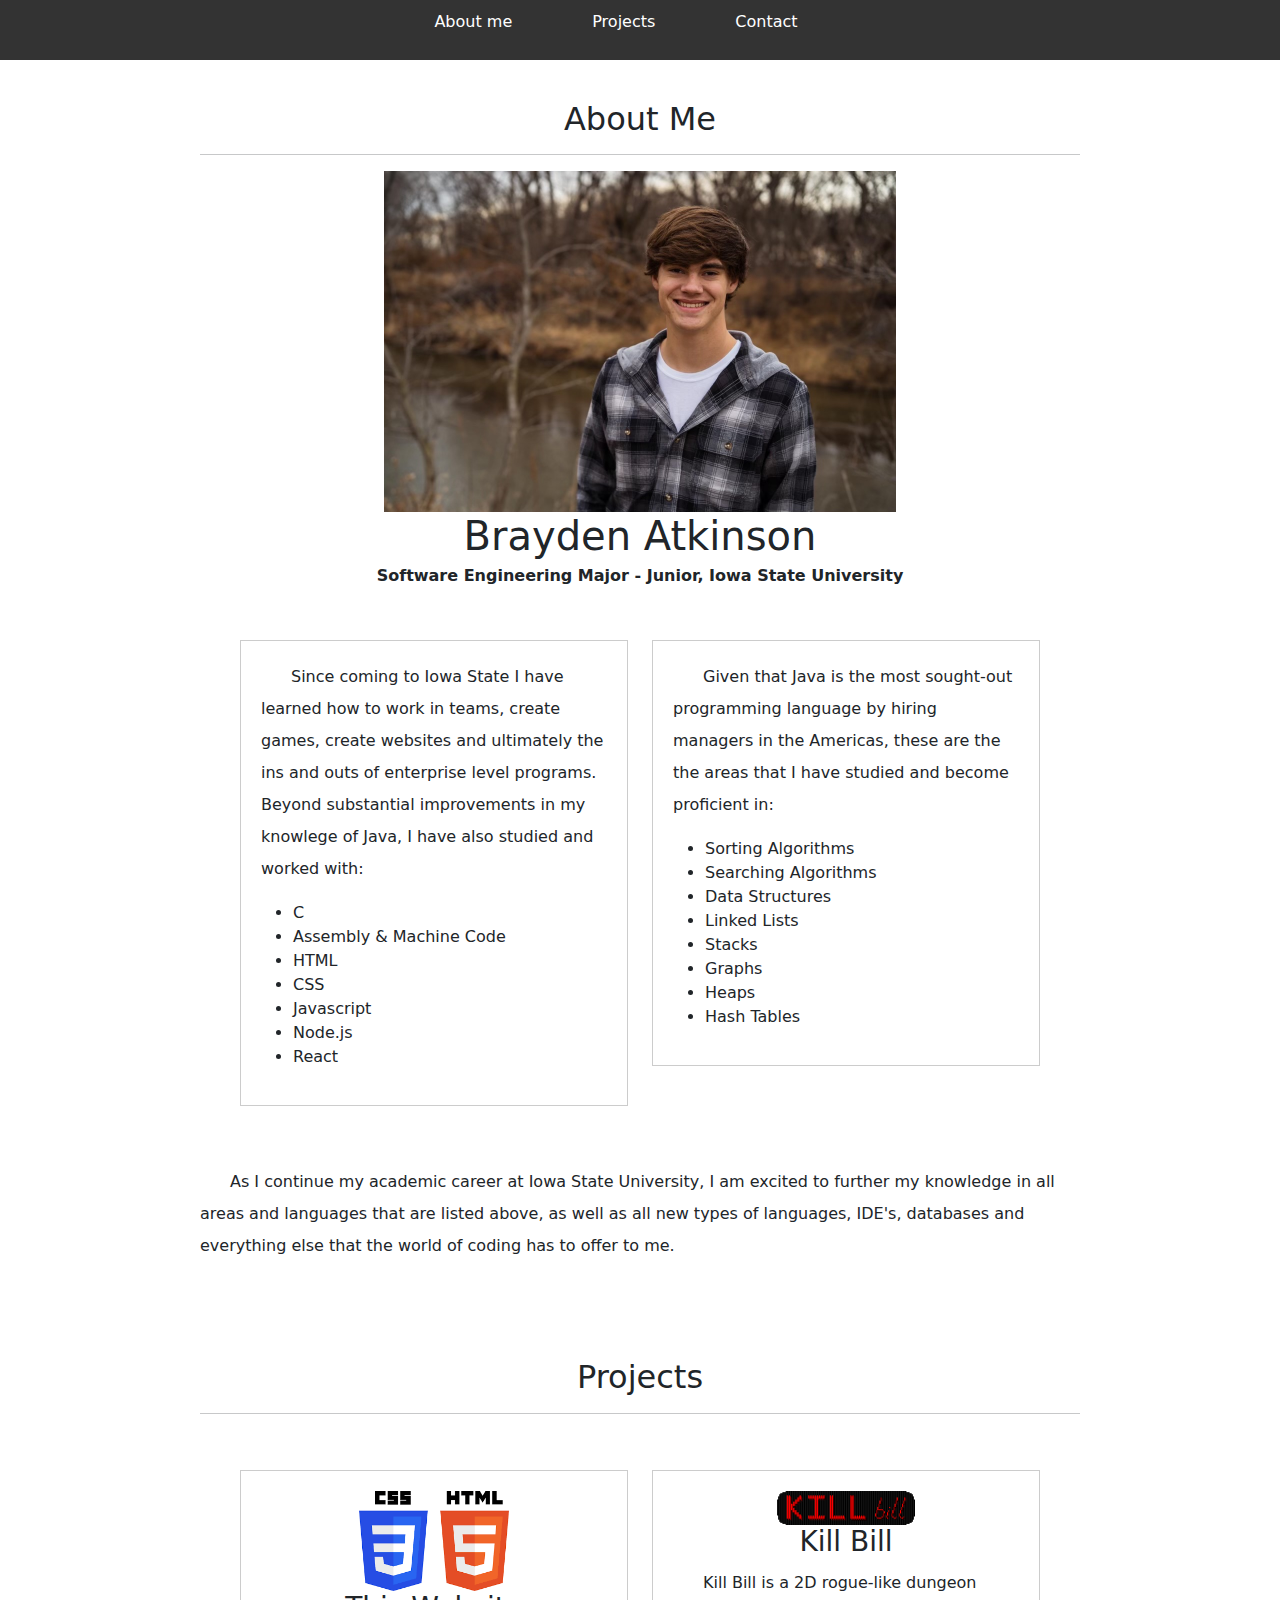
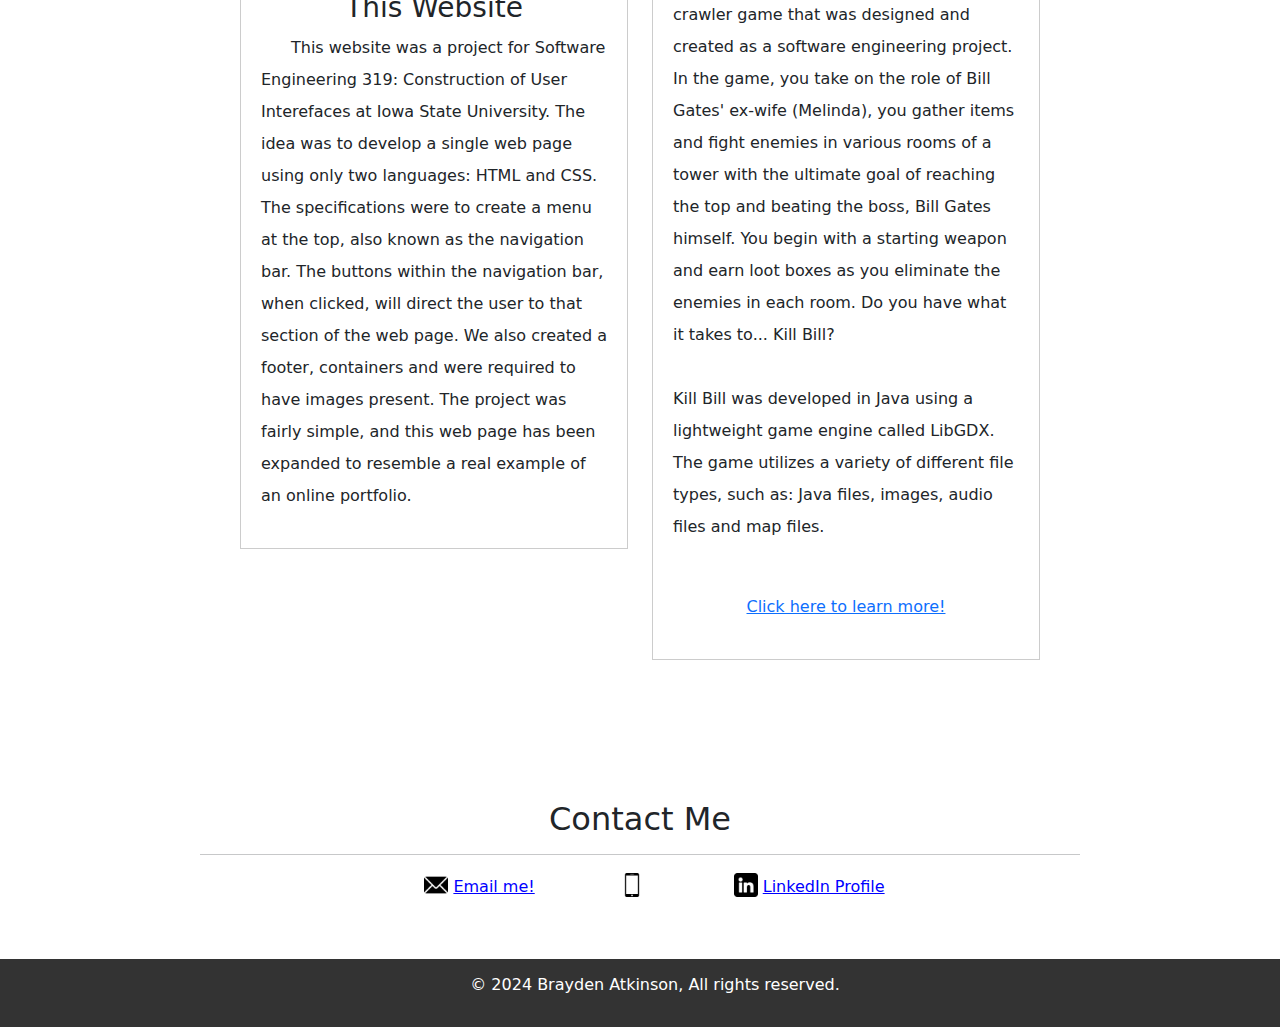
<file: index.html>
<!DOCTYPE html>
<html lang="en">
<head>
    <meta charset="UTF-8">
    <meta name="viewport" content="width=device-width, initial-scale=1.0">
    <link rel="stylesheet" href="./style.css">
    <link href="https://cdn.jsdelivr.net/npm/bootstrap@5.3.3/dist/css/bootstrap.min.css" rel="stylesheet" integrity="sha384-QWTKZyjpPEjISv5WaRU9OFeRpok6YctnYmDr5pNlyT2bRjXh0JMhjY6hW+ALEwIH" crossorigin="anonymous">
    <script src="https://cdn.jsdelivr.net/npm/bootstrap@5.3.3/dist/js/bootstrap.bundle.min.js" integrity="sha384-YvpcrYf0tY3lHB60NNkmXc5s9fDVZLESaAA55NDzOxhy9GkcIdslK1eN7N6jIeHz" crossorigin="anonymous"></script>
    <title>Brayden Atkinson - Portfolio</title>

    <style>
        .container {
            max-width: 960px;
            margin: 0 auto;
            padding: 40px;
        }

        .project {
            margin-bottom: 20px;
            border: 1px solid #ccc;
            padding: 20px;
        }

        .picture {
            width: 512px;
            height: 341px;
            display: block;
            margin-left: auto;
            margin-right: auto;
        }
    </style>
</head>

<body>
    <header>
        <nav>
            <ul>
                <li><a href="./index.html">About me</a></li>
                <li><a href="#projects">Projects</a></li>
                <li><a href="#contact">Contact</a></li>
                <li></li>
            </ul>
        </nav>
    </header>

    <section id="about">
        <div class="container">
            <h2 style="text-align: center;">About Me</h2>
            <hr>
            <div class="picture">
                <img src="./images/profilepicture.jpg" alt="Profile Photo">
            </div>
            <h1 style="text-align: center;">Brayden Atkinson</h1>
            <p style="text-align: center; text-indent: 0; line-height: 1;">
                <strong>Software Engineering Major - Junior, Iowa State University</strong>
            </p>
            <!-- <p>
                Before coming to college, I had very little knowledge of what the world of coding had to offer. I had a little experience
                in Java coding simple plugins for a multi-platform game called Minecraft, but nothing complex. I did, however, recognize
                my expanding interest in the details behind the code. This passion kept evolving throughout highschool and ultimately determined
                my college major.
            </p> -->
            <div class="container">
                <div class="row">
                    <div class="col-sm-6">
                        <div class="project">
                            <p>
                                Since coming to Iowa State I have learned how to work in teams, create games, create websites and ultimately
                                the ins and outs of enterprise level programs. Beyond substantial improvements in my knowlege of Java, I have also
                                studied and worked with:
                                <ul>
                                    <li>C</li>
                                    <li>Assembly & Machine Code</li>
                                    <li>HTML</li>
                                    <li>CSS</li>
                                    <li>Javascript</li>
                                    <li>Node.js</li>
                                    <li>React</li>
                                </ul>
                            </p>
                        </div>
                    </div>
                    <div class="col-sm-6">
                        <div class="project">
                            <p>
                                Given that Java is the most sought-out programming language by hiring managers in the Americas, these are the the areas
                                that I have studied and become proficient in:
                                <ul>
                                    <li>Sorting Algorithms</li>
                                    <li>Searching Algorithms</li>
                                    <li>Data Structures</li>
                                    <li>Linked Lists</li>
                                    <li>Stacks</li>
                                    <li>Graphs</li>
                                    <li>Heaps</li>
                                    <li>Hash Tables</li>
                                </ul>
                            </p>
                        </div>
                    </div>
                </div>
            </div>
            <p>
                As I continue my academic career at Iowa State University, I am excited to further my knowledge in all areas and languages
                that are listed above, as well as all new types of languages, IDE's, databases and everything else that the world of coding
                has to offer to me.
            </p>
        </div>
    </section>

    <section id="projects">
        <div class="container">
            <h2 style="text-align: center;">Projects</h2>
            <hr>
            <div class="container">
                <div class="row">
                    <div class="col-sm-6">
                        <div class="project">
                            <img src="./images/03_1_21_project1.png" alt="Project 1" class="center" width="150" height="100">
                            <h3 style="text-align: center;">This Website</h3>
                            <p>
                                This website was a project for Software Engineering 319: Construction of User Interefaces at Iowa State University.
                                The idea was to develop a single web page using only two languages: HTML and CSS. The specifications were to create
                                a menu at the top, also known as the navigation bar. The buttons within the navigation bar, when clicked, will direct
                                the user to that section of the web page. We also created a footer, containers and were required to have images present.
                                The project was fairly simple, and this web page has been expanded to resemble a real example of an online portfolio.
                            </p>
                        </div>
                    </div>
                    <div class="col-sm-6">
                        <div class="project">
                            <img src="./images/logo.png" alt="kill pill png" class="center" width="40%" height="40%">
                            <h3 style="text-align: center;">Kill Bill</h3>
                            <p>
                                Kill Bill is a 2D rogue-like dungeon crawler game that was designed and created as a software engineering project.
                                In the game, you take on the role of Bill Gates' ex-wife (Melinda), you gather items and fight enemies in various 
                                rooms of a tower with the ultimate goal of reaching the top and beating the boss, Bill Gates himself. You begin with 
                                a starting weapon and earn loot boxes as you eliminate the enemies in each room. Do you have what it takes to... Kill Bill?
                                <br><br>
                                Kill Bill was developed in Java using a lightweight game engine called LibGDX. The game utilizes a variety of different file
                                types, such as: Java files, images, audio files and map files.
                                <br><br>
                            </p>
                            <p style="text-align: center; text-indent: 0;"><a href="./additionalpages/killbill.html">Click here to learn more!</a></p>
                        </div>
                    </div>
                </div>
            </div>
        </div>
    </section>

    <section id="contact">
        <div class="container">
            <h2 style="text-align: center;">Contact Me</h2>
            <hr>
            <nav>
                <ul>
                    <li style="margin: 1px;"><img src="./images/email.png" alt="email logo" width="24px" height="24px"></li>
                    <li style="margin: 4px;"><a href="mailto:bma2026@iastate.edu" 
                        style="color: blue; text-decoration: underline;">Email me!</a></li>
                    <li></li>
                    <li style="margin: 1px;"><img src="./images/smartphone-call.png" alt="phone logo" width="24px" height="24px"></li>
                    <li style="margin: 4px;"></li>
                    <li></li>
                    <li style="margin: 1px;"><img src="./images/linkedin.png" alt="linkedinpin" width="24px" height="24px"></li>
                    <li style="margin: 4px"><a href="https://www.linkedin.com/in/brayden-atkinson-18523126b/" 
                        style="color: blue; text-decoration: underline;">LinkedIn Profile</a></li>
                </ul>
            </nav>
        </div>
    </section>

    <footer>
        <p>&copy; 2024 Brayden Atkinson, All rights reserved.</p>
    </footer>
</body>
</html>
</file>
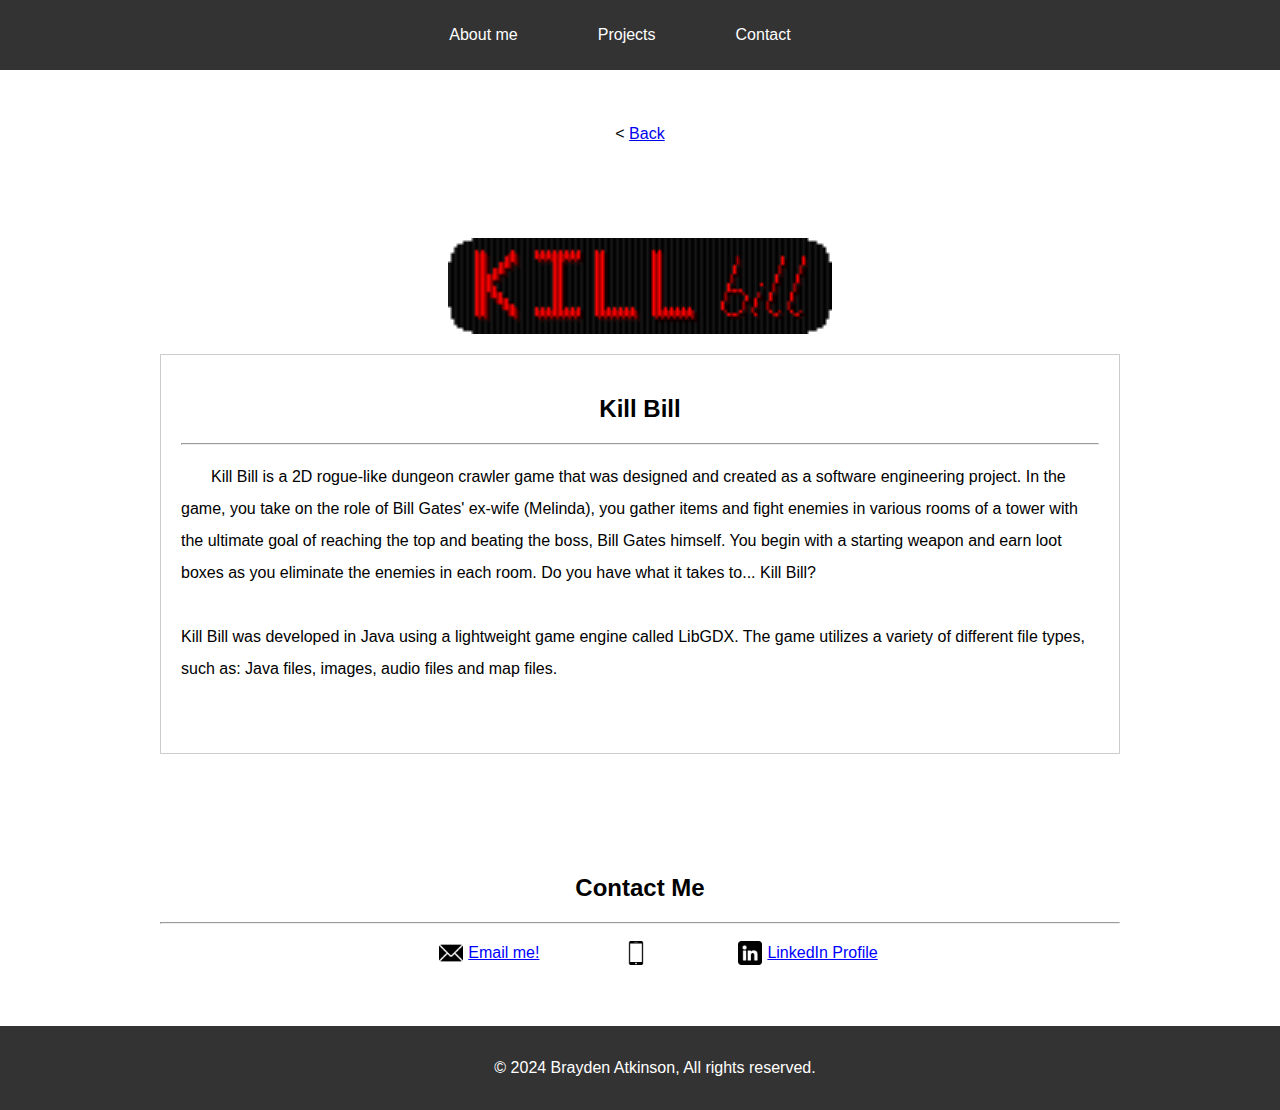
<file: additionalpages/killbill.html>
<!DOCTYPE html>
<html lang="en">
<head>
    <meta charset="UTF-8">
    <meta name="viewport" content="width=device-width, initial-scale=1.0">
    <link rel="stylesheet" href="../style.css">
    <title>Learn More: Kill Bill</title>

    <style>
        .container {
            max-width: 960px;
            margin: 0 auto;
            padding: 40px;
        }

        .project {
            margin-top: 20px;
            margin-bottom: 20px;
            border: 1px solid #ccc;
            padding: 20px;
        }
    </style>
</head>
<body>
    <header>
        <nav>
            <ul>
                <li><a href="../index.html">About me</a></li>
                <li><a href="../index.html">Projects</a></li>
                <li><a href="../index.html">Contact</a></li>
                <li></li>
            </ul>
        </nav>
    </header>

    <div class="container">
        <p style="text-indent: 0; text-align: center; line-height: 1;"><  <a href="../index.html">Back</a></p>
        <!-- <img src="../images/logo.png" alt="kill pill png" class="center" width="40%" height="40%">
        <h2 style="text-align: center;">Kill Bill</h2> -->
    </div>

    <div class="container">
        <img src="../images/logo.png" alt="kill pill png" class="center" width="40%" height="40%">
        <div class="project">
            <h2 style="text-align: center;">Kill Bill</h2>
            <hr>
            <p>
                Kill Bill is a 2D rogue-like dungeon crawler game that was designed and created as a software engineering project.
                In the game, you take on the role of Bill Gates' ex-wife (Melinda), you gather items and fight enemies in various 
                rooms of a tower with the ultimate goal of reaching the top and beating the boss, Bill Gates himself. You begin with 
                a starting weapon and earn loot boxes as you eliminate the enemies in each room. Do you have what it takes to... Kill Bill?
                <br><br>
                Kill Bill was developed in Java using a lightweight game engine called LibGDX. The game utilizes a variety of different file
                types, such as: Java files, images, audio files and map files.
                <br><br>
            </p>
        </div>
    </div>






    <section id="contact">
        <div class="container">
            <h2 style="text-align: center;">Contact Me</h2>
            <hr>
            <nav>
                <ul>
                    <li style="margin: 1px;"><img src="../images/email.png" alt="email logo" width="24px" height="24px"></li>
                    <li style="margin: 4px;"><a href="mailto:bma2026@iastate.edu" 
                        style="color: blue; text-decoration: underline;">Email me!</a></li>
                    <li></li>
                    <li style="margin: 1px;"><img src="../images/smartphone-call.png" alt="phone logo" width="24px" height="24px"></li>
                    <li style="margin: 4px;"></li>
                    <li></li>
                    <li style="margin: 1px;"><img src="../images/linkedin.png" alt="linkedinpin" width="24px" height="24px"></li>
                    <li style="margin: 4px"><a href="https://www.linkedin.com/in/brayden-atkinson-18523126b/" 
                        style="color: blue; text-decoration: underline;">LinkedIn Profile</a></li>
                </ul>
            </nav>
        </div>
    </section>

    <footer>
        <p>&copy; 2024 Brayden Atkinson, All rights reserved.</p>
    </footer>

</body>
</html>
</file>
<file: style.css>
header {
    background-color: #333;
    color: #fff;
    padding: 10px 0;
}

nav ul {
    list-style: none;
    display: flex;
    justify-content: center;
}

nav li {
    margin: 0 40px;
}

nav a {
    text-decoration: none;
    color: #fff;
}

body {
    font-family: Arial, sans-serif;
    margin: 0;
    padding: 0;
}

img {
    max-width: 100%;
}

footer {
    text-align: center;
    padding: 10px;
    background-color: #333;
    color: #fff;
}

.center {
    display: block;
    margin-left: auto;
    margin-right: auto;
}

p {
    text-indent: 30px;
    line-height: 2;
}

.container {
    max-width: 960px;
    margin: 0 auto;
    padding: 40px;
}

.project {
    margin-bottom: 20px;
    border: 1px solid #ccc;
    padding: 20px;
}

.picture {
    width: 512px;
    height: 341px;
    display: block;
    margin-left: auto;
    margin-right: auto;
}
</file>
